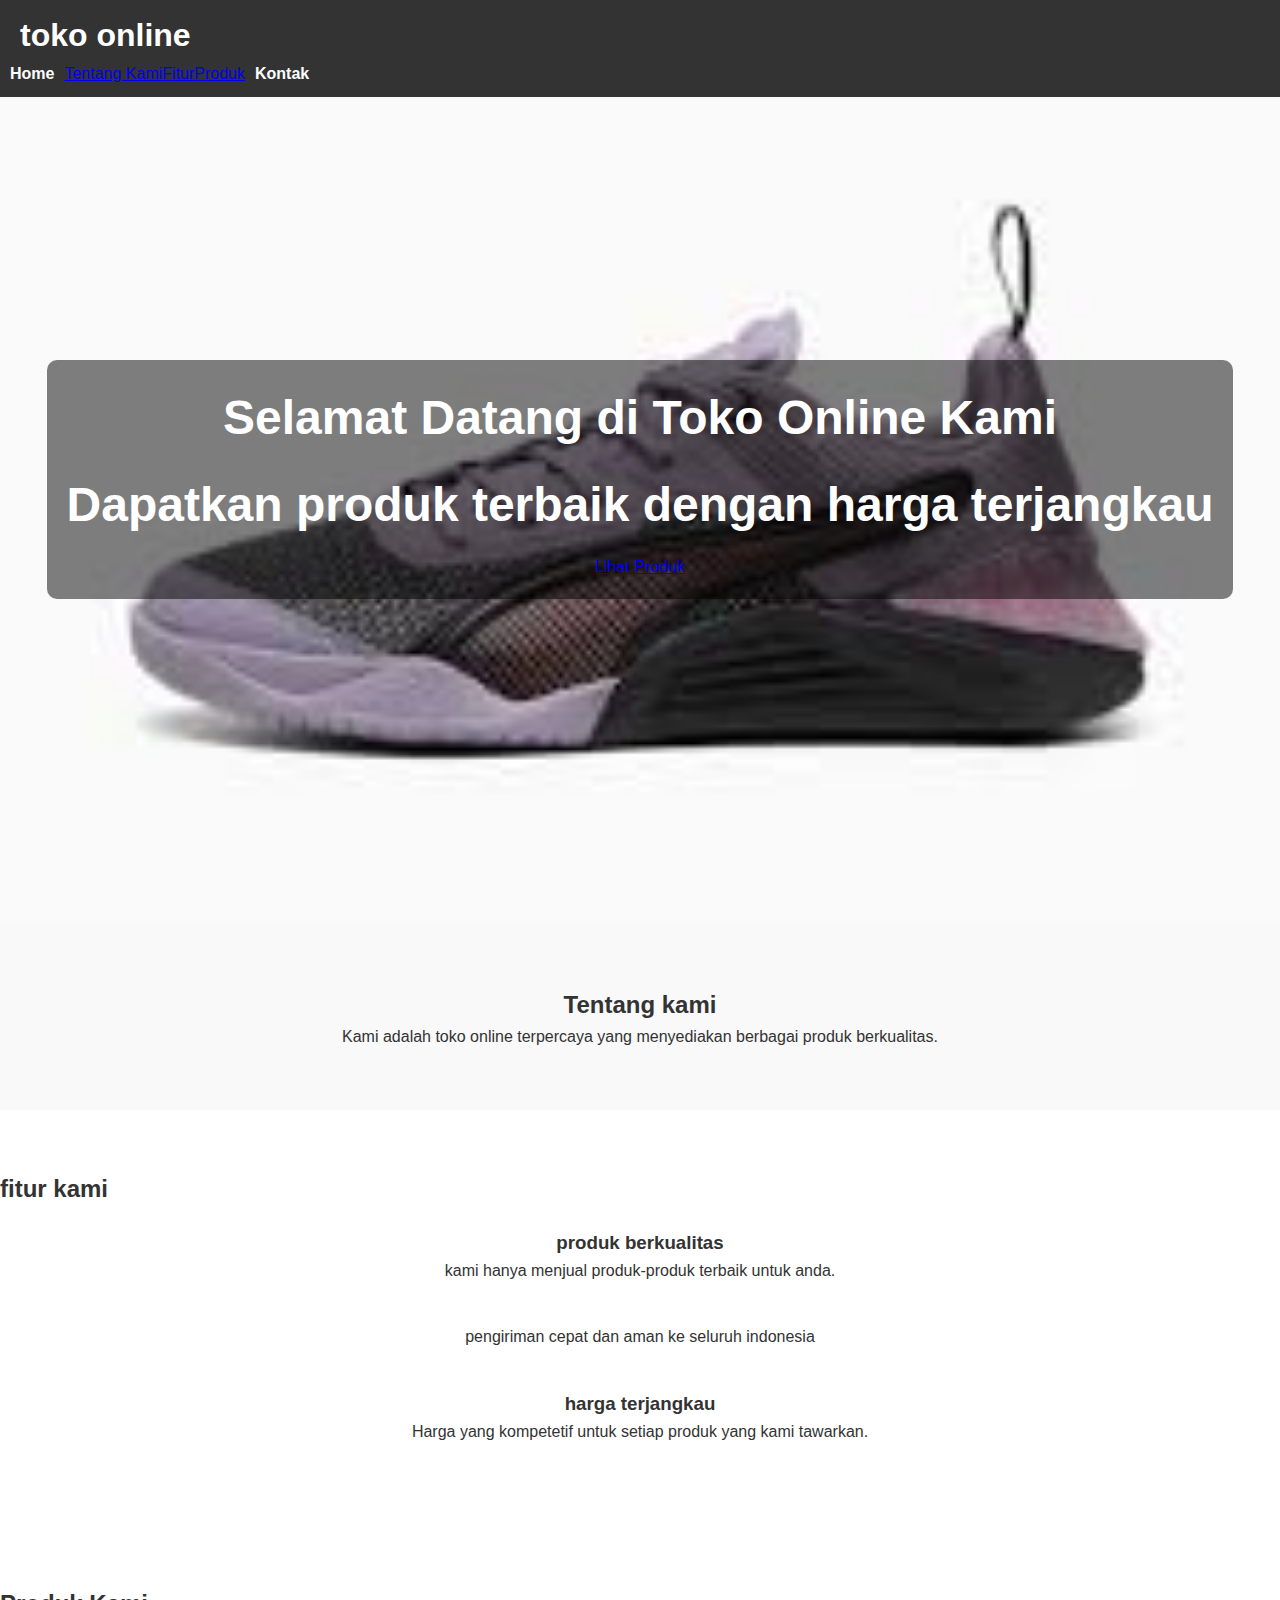
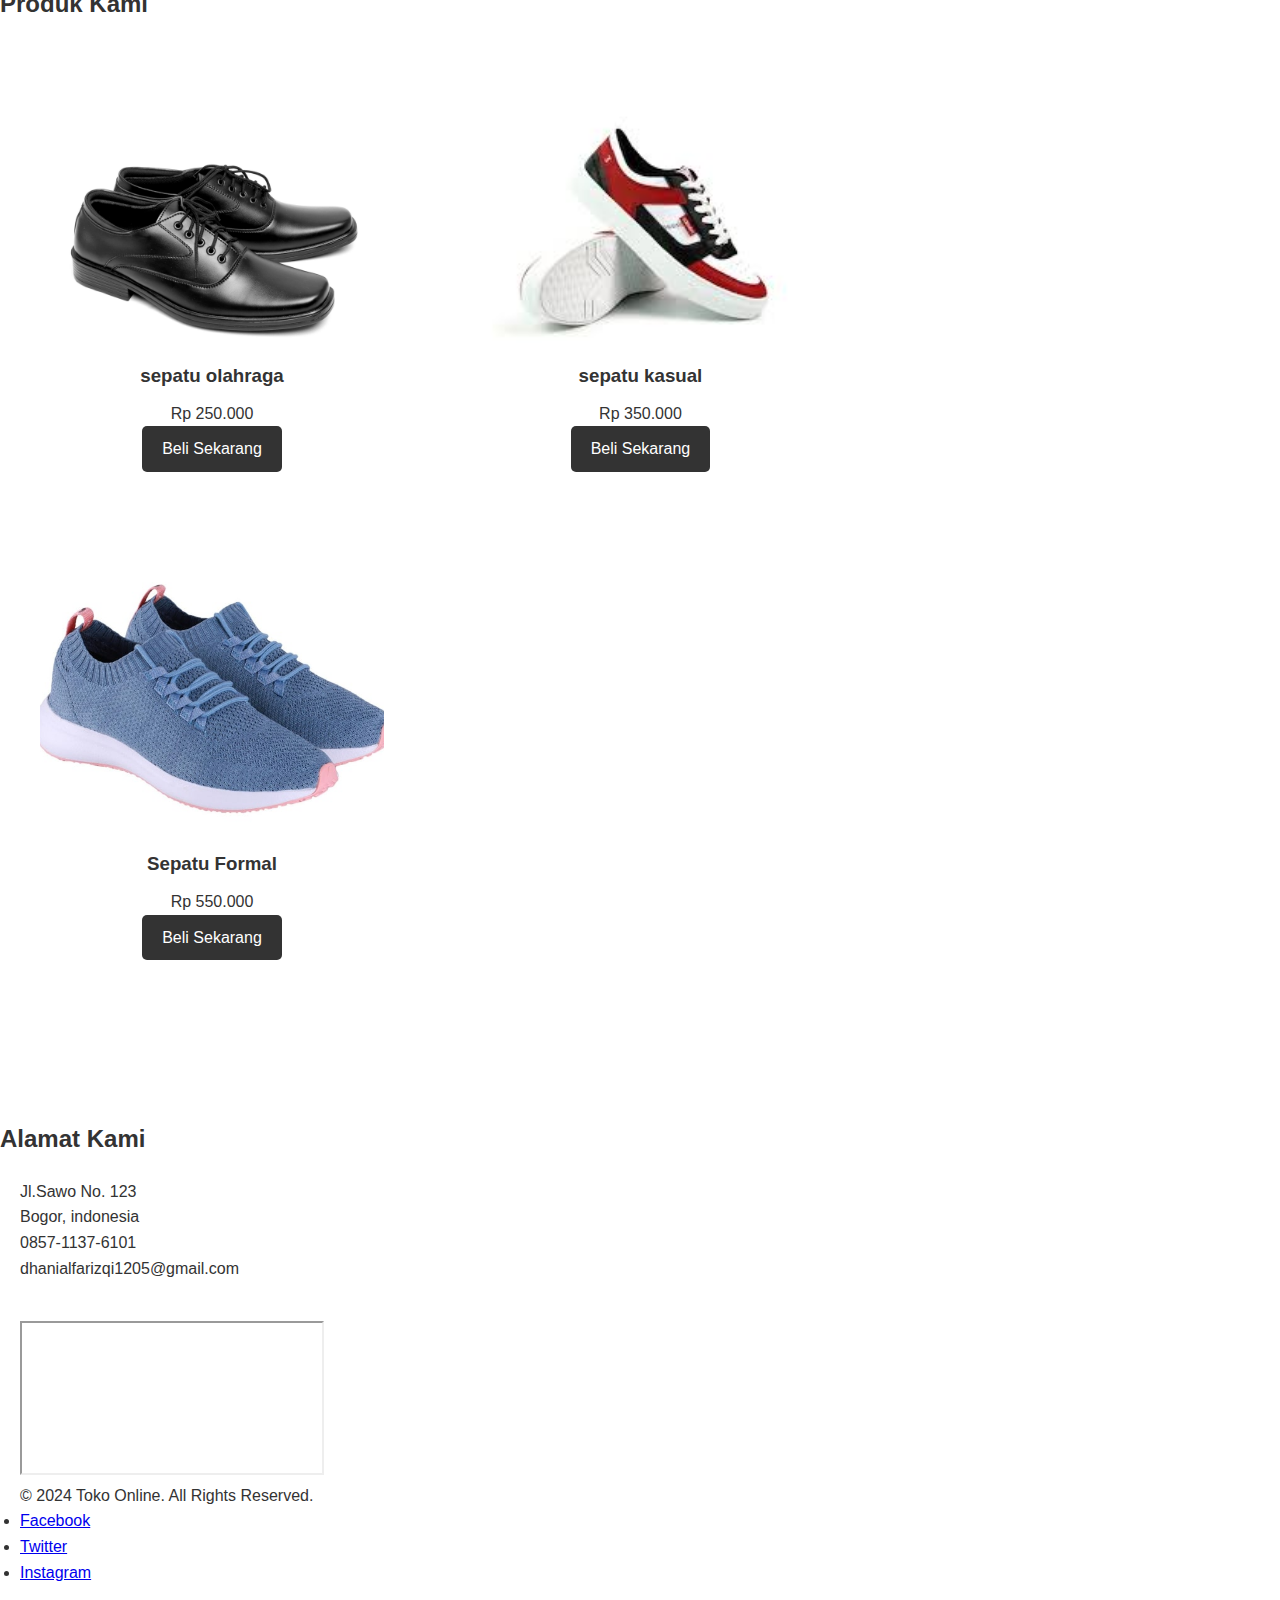
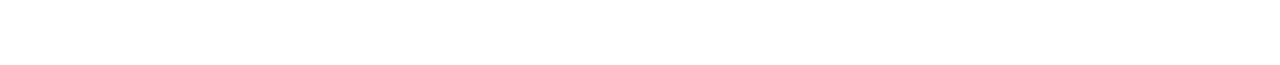
<file: index.html>
<!DOCTYPE html>
< lang="id">
<head>
    <meta charset="UTF-8">
    <meta name="viewport"  content="width=device-width, initial scale+1.0">
    <title>Landing page toko online</title>
    <link rel="stylesheet" hreF="style.css">
</head>

<header>

    <div closs="container">
        <div class="logo"> 
            <h1>toko online</h1>
    </div>
    <nav>
        <ul>
            <li><a href="#home">Home</a></li>
            <l1><a href="#about">Tentang Kami</a></l1>
            <l1><a href="#features">Fitur</a></l1>
            <l1><a href="#products">Produk</a></l1>
            <li><a href="#contact">Kontak</a></li>

        </ul>
    </nav>
</div>
</header>

<section id="hero">
    <div class="jumbotron">
        <h2>Selamat Datang di Toko Online Kami</h2>
        <h2>Dapatkan produk terbaik dengan harga terjangkau</h2>
        <a href="#features" closs=" cta">Lihat Produk</a>
        </div>
        </section>

<section id="about">
    <div closs="container">
        <h2>Tentang kami</h2>
        <p>Kami adalah toko online terpercaya yang menyediakan berbagai produk berkualitas. </p>
</div>
</section>

<section>
    <h2>fitur kami</h2>
    <div class="features-row">
        <div class="feature">
            <h3>produk berkualitas</h3>
        <P>kami hanya menjual produk-produk terbaik untuk anda.</P>
        </div>
        </div>

        <div class="feature">
            <p>pengiriman cepat dan aman ke seluruh indonesia</p>
        </div>
        <div class="feature">
            <h3>harga terjangkau</h3>
            <p>Harga yang kompetetif untuk setiap produk yang kami tawarkan.</p>
        </div>
</section>
               
<section>
    <h2>Produk Kami</h2>
    <div class="product-card">
     <img src="sepatu-formal.jpg" alt="sepatu 1"></img>
     <h3>sepatu olahraga</h3>
     <p>Rp 250.000</p>
     <a href="https://wa.we/6239462934567" class="cta">Beli Sekarang</a>
    </div>

    <div class="product-card">
      <img src="sepatu-kasual.jpg" alt="Sepatu 2">
      <h3>sepatu kasual</h3>
      <p>Rp 350.000</p>
      <a href="https://wa.me/6239462934567" class="cta">Beli Sekarang</a>
    </div>

    <div class="product-card">
     <img src="sepatu-olahraga.jpg" alt="Sepatu 3">
     <h3>Sepatu Formal</h3>
     <p>Rp 550.000</p>
     <a href="https://wa.me/6239462934567" class="cta">Beli Sekarang</a>
    </div>


</section>


               

<section>
               <h2>Alamat Kami</h2>
               <div class="address-map">
                <div class="address">
                     <p>Jl.Sawo No. 123</p>
                     <p>Bogor, indonesia</p>
                     <p>0857-1137-6101</p>
                     <p>dhanialfarizqi1205@gmail.com</p>
                </div>
                </div>

                <div class="map">
                    <iframe src="https://www.google.com/maps/embed....."></iframe>
                    <p>&copy; 2024 Toko Online. All Rights Reserved.</p>
                    <ul class="sosial">
                        <li><a href="#">Facebook</a></li>
                        <li><a href="#">Twitter</a></li>
                        <li><a href="#">Instagram</a></li>
                    </ul>
                </div>
               </div>
    </div>
</section>
</file>
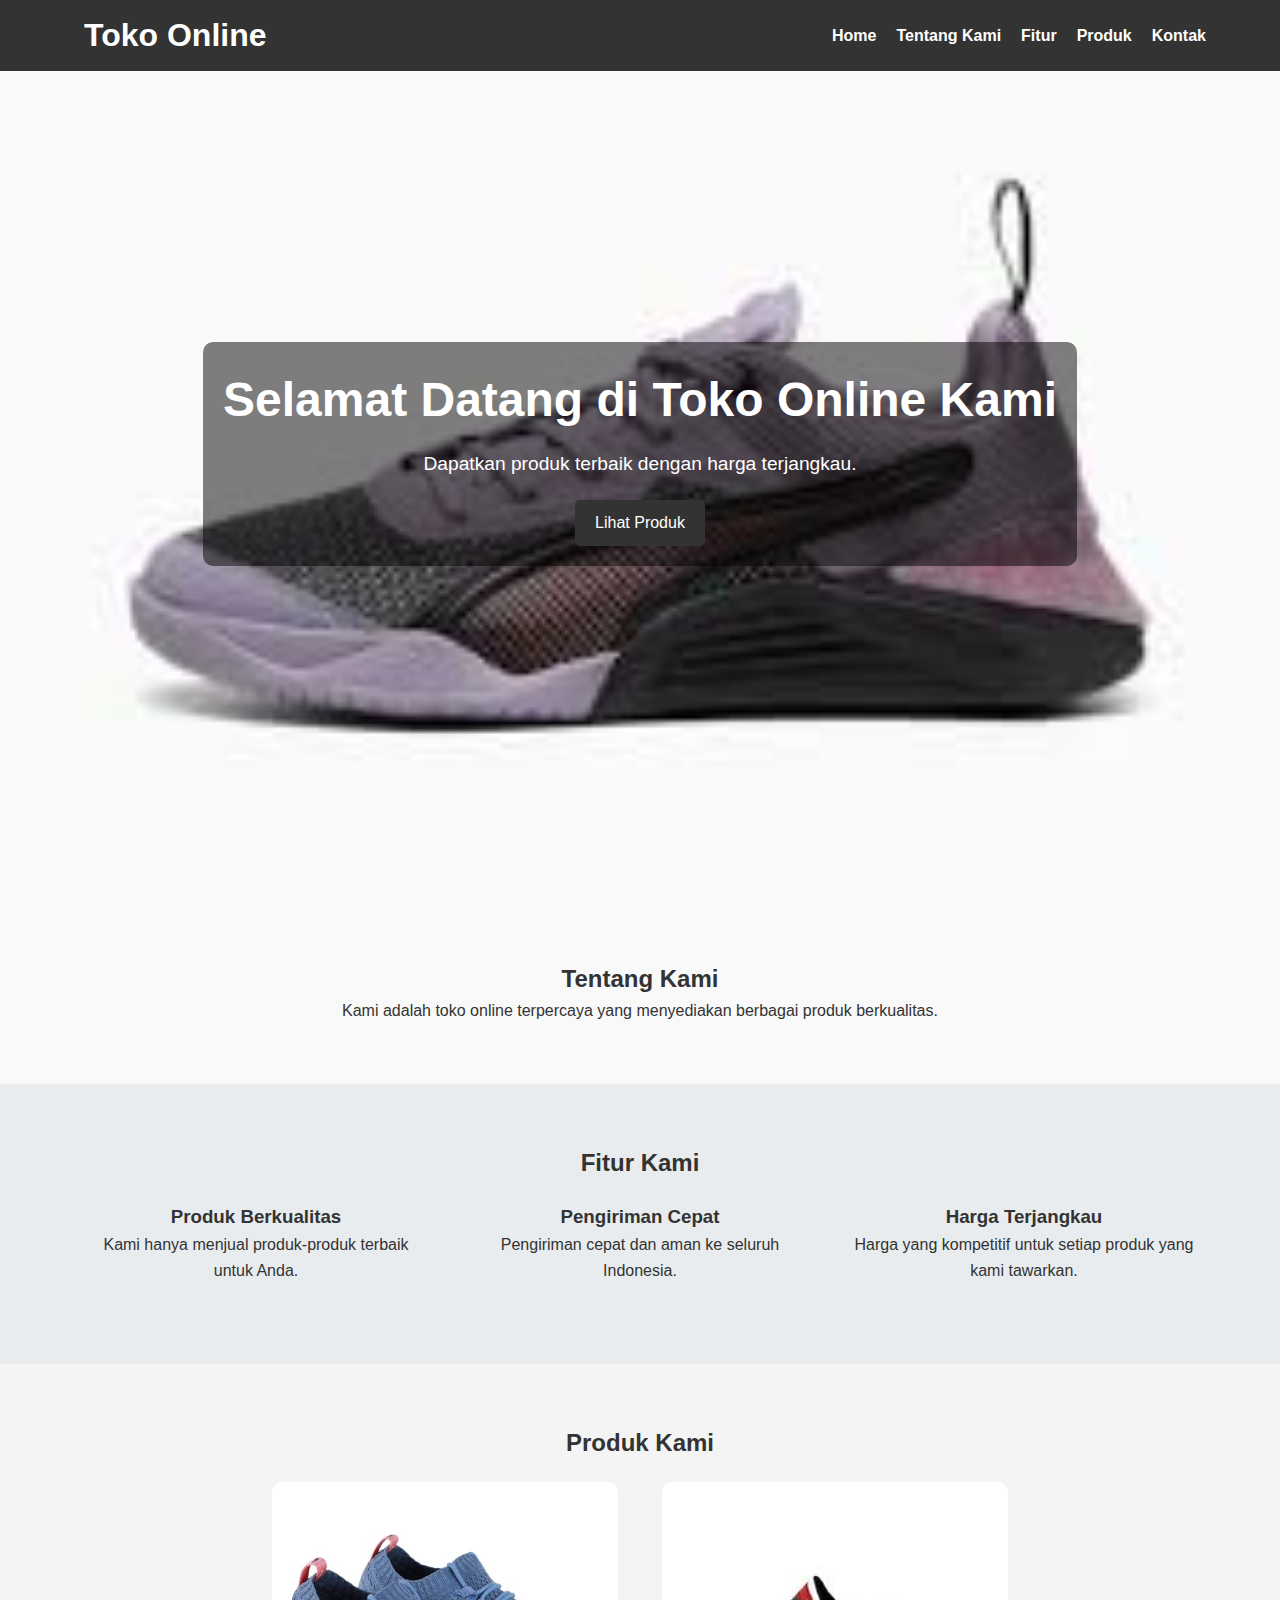
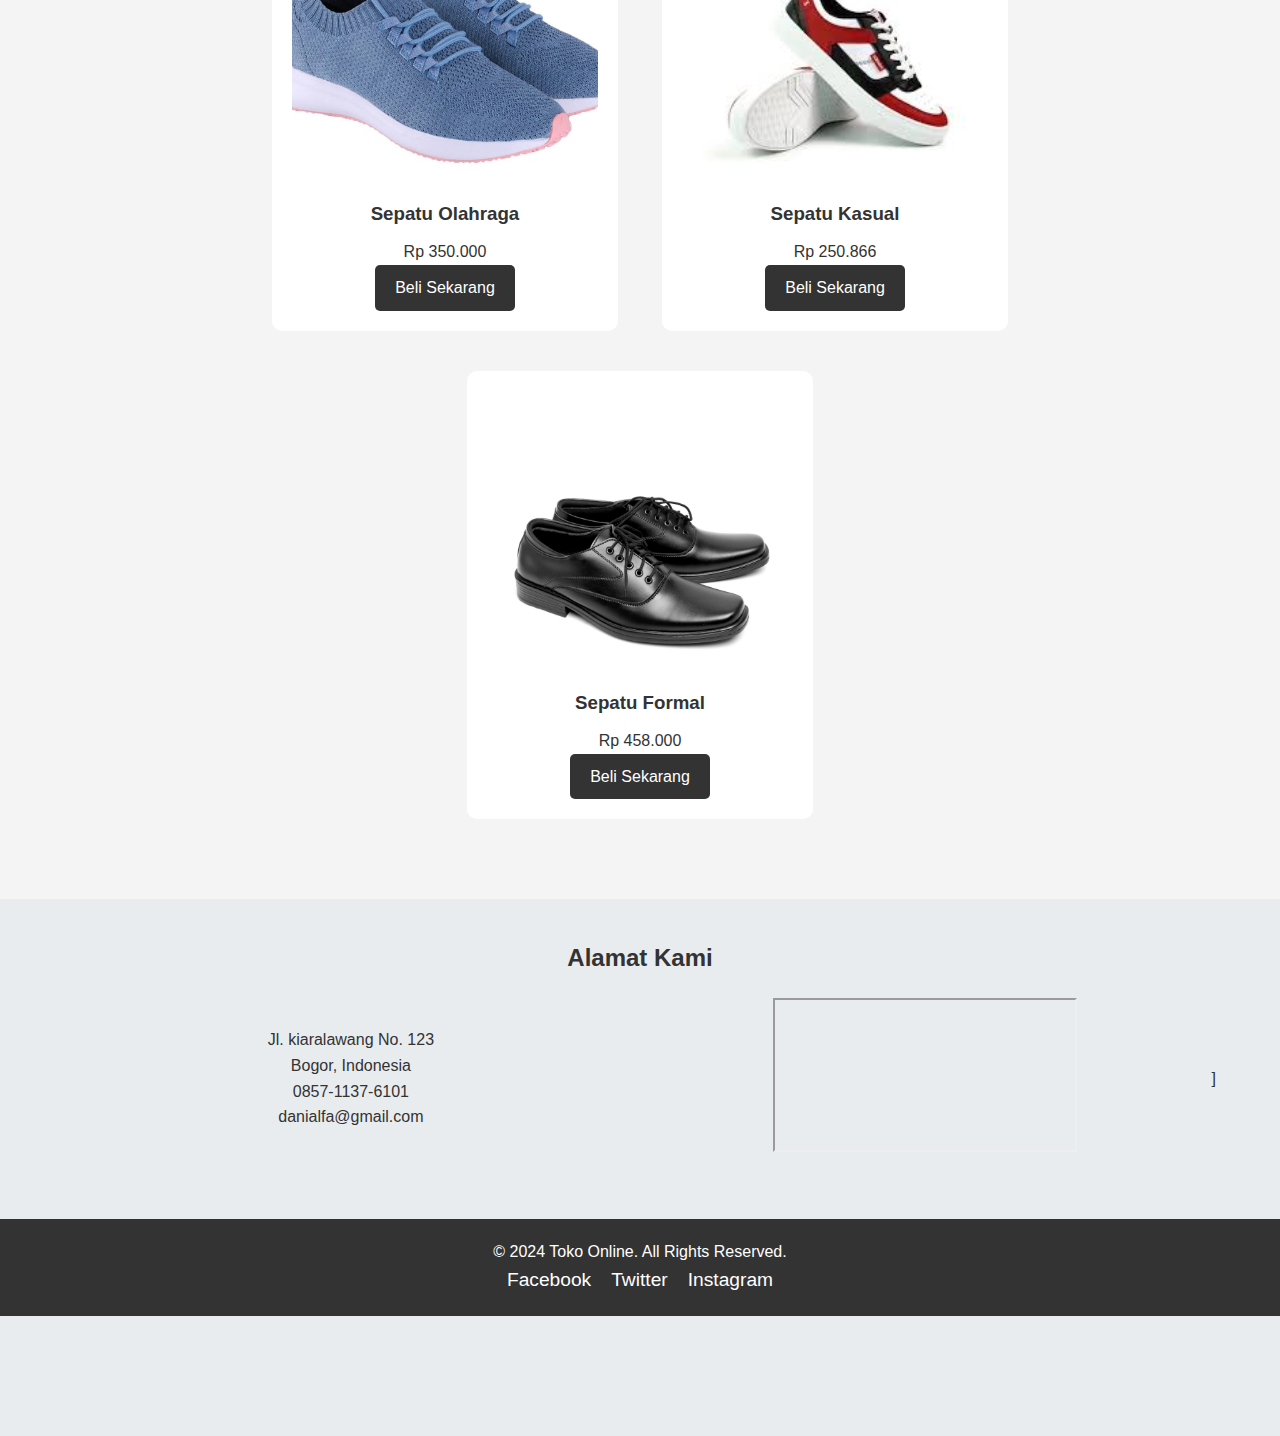
<file: index 2.html>
<!DOCTYPE html>
<html lang="id">
<head>
  <meta charset="UTF-8">
  <meta name="viewport" content="width=device-width, initial-scale=1.0">
  <title>Landing Page Toko Online</title>
  <link rel="stylesheet" href="style.css">
</head>

<header>
  <div class="container">
   <div class="logo">
      <h1>Toko Online</h1>
</div>

<nav>

   <ul>

     <li><a href="#home">Home</a></li>
     <li><a href="#about">Tentang Kami</a></li>
     <li><a href="#features">Fitur</a></li>
     <li><a href="#products">Produk</a></li>
     <li><a href="#contact">Kontak</a></li>
   </ul>
  </nav>
 </div>
</header>

<section id="hero">
   <div class="jumbotron">
     <h2>Selamat Datang di Toko Online Kami</h2>
     <p>Dapatkan produk terbaik dengan harga terjangkau.</p>
     <a href="#features" class="cta">Lihat Produk</a>
  </div>
</section>

<section id="about">
   <div class="container">
     <h2>Tentang Kami</h2>
     <p>Kami adalah toko online terpercaya yang menyediakan berbagai produk berkualitas.</p>
</div>
</section>

<section id="features">
    <div class="container">
    <h2>Fitur Kami</h2>
    <div class="features-row">
      <div class="feature">
          <h3>Produk Berkualitas</h3>
          <p>Kami hanya menjual produk-produk terbaik untuk Anda.</p>
</div>
<div class="feature">
     <h3>Pengiriman Cepat</h3>
     <p>Pengiriman cepat dan aman ke seluruh Indonesia.</p>

</div>
<div class="feature">
       <h3>Harga Terjangkau</h3>
       <p>Harga yang kompetitif untuk setiap produk yang kami tawarkan.</p>

       </div>
     </div>
   </div>
<section>

 <section id="products">
   <div class="container">
        <h2>Produk Kami</h2>
        <div class="product-card">

<img src="sepatu-olahraga.jpg" alt="Sepatu 1">

<h3>Sepatu Olahraga</h3>

<p>Rp 350.000</p>

<a href="https://wa.me/6285711376101" class="cta">Beli Sekarang</a>

</div>

<div class="product-card">

<img src="sepatu-kasual.jpg" alt="Sepatu 2">

<h3>Sepatu Kasual</h3>

<p>Rp 250.866</p>

<a href="https://wa.me/6285711376101" class="cta">Beli Sekarang</a>

</div>

<div class="product-card">

<img src="sepatu-formal.jpg" alt="Sepatu 3">

<h3>Sepatu Formal</h3>

<p>Rp 458.000</p>

<a href="https://wa.me/6285711376101" class="cta">Beli Sekarang</a>

</div>

</div>

</section>
<section id="contact">

<div class="container">

<h2>Alamat Kami</h2>

<div class="address-map">

<div class="address">

          <p>Jl. kiaralawang No. 123</p>
          <p>Bogor, Indonesia</p>
          <p>0857-1137-6101</p>
          <p>danialfa@gmail.com</p>
</div>

<div class="map">
         <iframe src="https://www.google.com/maps/embed?......"></iframe>
    <div>
  </div>
 </div>
]</section>

<footer>
<div class="container">

<p>&copy; 2024 Toko Online. All Rights Reserved.</p>

    <ul class="social">
    <li><a href="#">Facebook</a></li>
    <li><a href="#">Twitter</a></li>
    <li><a href="#">Instagram</a></li>

    </ul>
  </div>
</footer>
    <script src="script.js"></script>
</body>
</html>
</file>
<file: style.css>
*{

    margin: 0;
    
    padding: 0;
    
    box-sizing: border-box;
    
}
    
    
body {
    
    font-family: Arial, sans-serif;
    
    line-height: 1.6;
    
    color: #333;

}
 
.container {
    
    width: 90%;
    
    max-width: 1200px;
    
    margin: 0 auto;
    
}
    
header {
    
    background: #333;
    
    color: #fff;
    
    padding: 10px 0;
    
    position: fixed;
    
    width: 100%;
    
    top: 0;
    
    z-index: 1000;

}
    
header .container {
    
    display: flex;
    
    justify-content: space-between;
    
    align-items: center;

}

header .container {
    
    display: flex;
    
    justify-content: space-between;
    
    align-items: center;
    
}
    
    header .logo h1 {
    
    display: inline;
    
    margin-left: 20px;
    
}
    
header nav ul {
    
    list-style: none;
    
    display: flex;
    
}
    
header nav ul li {
    
    margin: 0 10px;

}
    
    header nav ul li a  {
    
    color: #fff;
    
    text-decoration: none;
    
    font-weight: bold;

}
    
#hero {
    
    background: url('pd1.jpg') no-repeat center center/cover;
    
    color: #fff;
    
    height: 100vh;
    
    display: flex;
    
    align-items: center;
    
    justify-content: center;
    
    text-align: center;
    
    padding-top: 68px;

}
    
#hero .jumbotron {
    
    background: rgba(0, 0, 0, 0.5);
    
    padding: 20px;
    
    border-radius: 10px;
    
}

#hero h2 {
    
    font-size: 3rem;
    
    margin-bottom: 10px;

}
    
#hero p {
    
    font-size: 1.2rem;
    
    margin-bottom: 20px;

    }
    
.cta {
    
    display: inline-block;
    
    padding: 10px 20px;
    
    background:#333;
    
    color:#fff;
    
    text-decoration: none;
    
    border-radius: 5px;
    
    transition: background 0.3s;
    
}
    
.cta:hover {
    
    background: #555;
    
}
    
section {
    
    padding: 60px 0;

}
    
#about {
    
    background:#f9f9f9;
    
    text-align: center;
    
}
    
#features {
    
    background:#e9ecef;
    
    text-align: center;
      
}

#features .features-row {
    
    display: flex;
    
    justify-content: space-around;
    
    flex-wrap: wrap;
    
}
    
 .feature  {

    
    flex: 1;
    
    text-align: center;
    
    padding: 20px;
    
    transition: background 0.3s, color 0.35;
    
}
    
    
.feature i {
    
    font-size: 2rem;
    
    margin-bottom: 10px;
    
}
    
.feature:hover {
    
    background: #ddd;

    color: #000;

}
    
 #products {
    
    background: #f4f4f4;
    
    text-align: center;

}
    
.product-card {
    
    display: inline-block;
    
    width: 30%;
    
    margin: 20px;
    
    padding: 20px;
    
    background: #fff;
    
    text-align: center;
    
    border-radius: 10px;
    
    box-shadow: 8 4px 8px rgba(0, 8, 8, 8.1);
    
    transition: transform 0.3s;
    
}

.product-card img  {
    
    width: 100%;
    
    height: 280px;
    
    object-fit: cover;
    
    border-radius: 10px;
    
}
    
.product-card h3 {
    
    margin: 10px 0;

}
    
    .product-card:hover{
    
    transform: translateY(-18px);
    
}

    #contact  {
    
    background: #e9ecef;
    
    text-align: center;
    
    padding: 40px 0;

}
    
.address-map {
    
    display: flex;
    
    justify-content: space-between;
    
    align-items: center;
    
    flex-wrap: wrap;
    
    
}
    
    .address {
    
    flex: 1;
    
    padding: 20px;
    
    }
    
.map {
    
    flex: 1;
    
    padding: 20px;

}
    
footer {
    
    background:#333;
    
    color: #fff;
    
    text-align: center;
    
    padding: 20px 0;
    
}

footer  {

background:#333;

color: #fff;

text-align: center;

padding: 20px 0;

}


footer .social {

list-style: none;

display: flex;

justify-content: center;

}

footer .social li {

margin: 0 10px;

}

footer .social li a {

color: #fff;

text-decoration: none;

font-size: 1.2rem;

}

#scrollToTopBtn {
    display: none;
    position: fixed;
    bottom: 20px;
    right: 28px;
    padding: 10px 15px;
    background-color: #333;
    color: #fff;
    border: none;
    border-radius: 5px;
    cursor: pointer;
    font-size: 1.5rem;
}


#scrollToTopBtn:hover {
  background-color: #555;
}

/* Responsive */

@media (max-width: 768px) {

header .container {

flex-direction: column;

}

header nav ul {

flex-direction: column;

align-items: center;

}

header nav ul li {

margin: 10px 0;

}

#hero h2 {

font-size: 2.5rem;

}

#features .features-row {

flex-direction: column; 

}

.product-card {

width: 80%;
}

.address-map {

 flex-direction: column;

}

}
</file>
